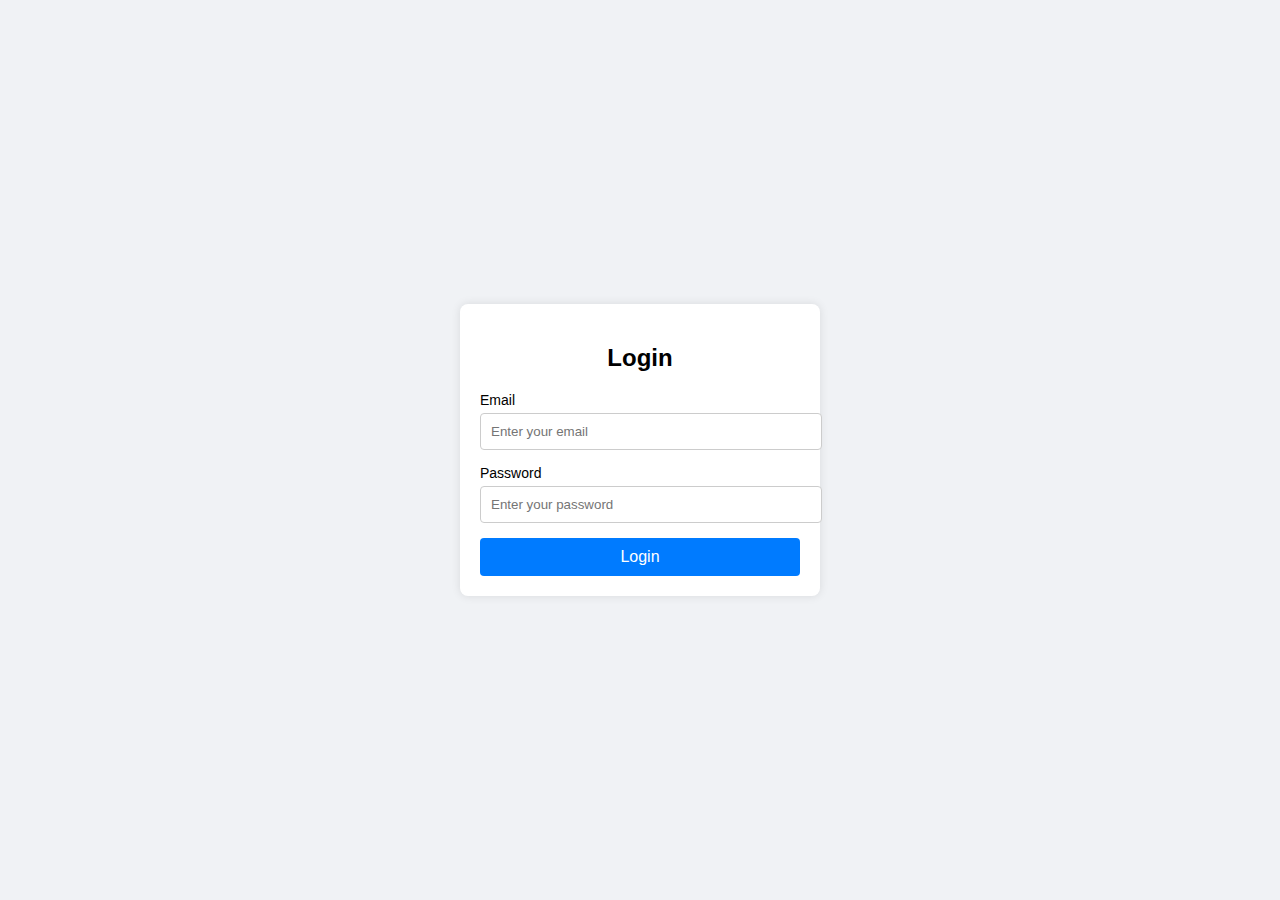
<file: signin.html>
<!DOCTYPE html>
<html lang="en">
<head>
    <meta charset="UTF-8">
    <title>Basic Login Form</title>
    <link rel="stylesheet" href="style.css">
</head>
<body>

    <div class="login-box">
        <h2>Login</h2>

        <form>
            <label>Email</label>
            <input type="email" placeholder="Enter your email">

            <label>Password</label>
            <input type="password" placeholder="Enter your password">

            <button type="submit">Login</button>
        </form>
        
    </div>

</body>
</html>
</file>
<file: style.css>
body {
    margin: 0;
    padding: 0;
    font-family: Arial, sans-serif;
    background: #f0f2f5;
    display: flex;
    justify-content: center;
    align-items: center;
    height: 100vh;
}

/* Login Box */
.login-box {
    width: 320px;
    padding: 20px;
    background: #fff;
    border-radius: 8px;
    box-shadow: 0 0 10px rgba(0,0,0,0.1);
}

.login-box h2 {
    text-align: center;
    margin-bottom: 20px;
}

/* Form Elements */
label {
    font-size: 14px;
    margin-bottom: 5px;
    display: block;
}

input {
    width: 100%;
    padding: 10px;
    margin-bottom: 15px;
    border: 1px solid #ccc;
    border-radius: 4px;
    outline: none;
}

button {
    width: 100%;
    padding: 10px;
    background: #007bff;
    color: white;
    border: none;
    border-radius: 4px;
    cursor: pointer;
    font-size: 16px;
}

button:hover {
    background: #0056b3;
}
</file>
